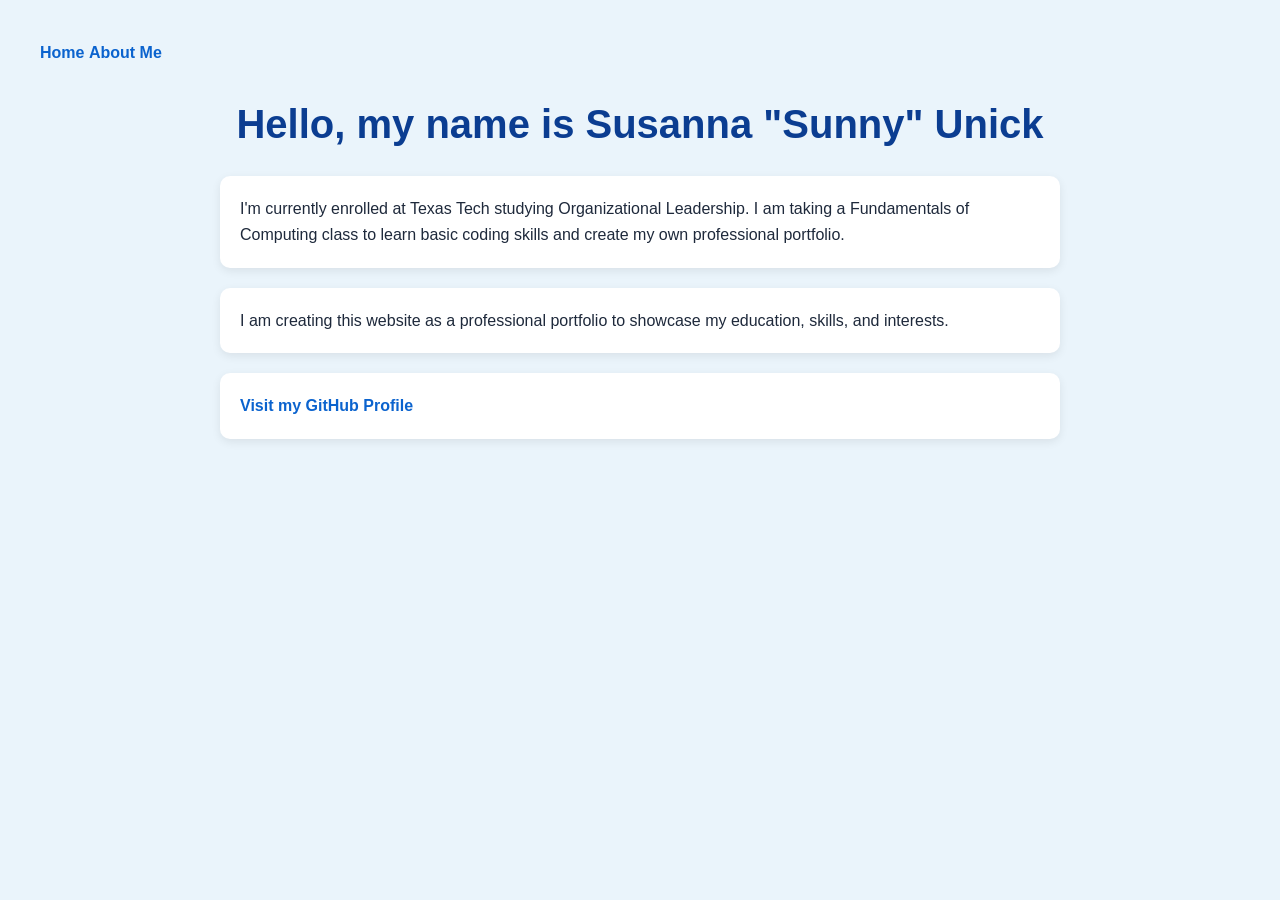
<file: index.html>
<!DOCTYPE html>
<html lang="en">

<head>
    <link rel="stylesheet" href="style.css">
    <meta charset="UTF-8">
    <meta name="viewport" content="width=device-width, initial-scale=1.0">
    <title>Susanna Unick - Personal Profile</title>
</head>
<body>
    <nav>
    <a href="index.html">Home</a>
    <a href="about.html">About Me</a>
</nav>

    <h1>Hello, my name is Susanna "Sunny" Unick</h1>

    <p>
        I'm currently enrolled at Texas Tech studying Organizational Leadership.
        I am taking a Fundamentals of Computing class to learn basic coding skills
        and create my own professional portfolio.
    </p>
     <p>
            I am creating this website as a professional portfolio to
            showcase my education, skills, and interests.
        </p>
      <p>
        <a href="https://github.com/sunnywrites">
            Visit my GitHub Profile
        </a>
    </p>

</body>

</html>
</file>
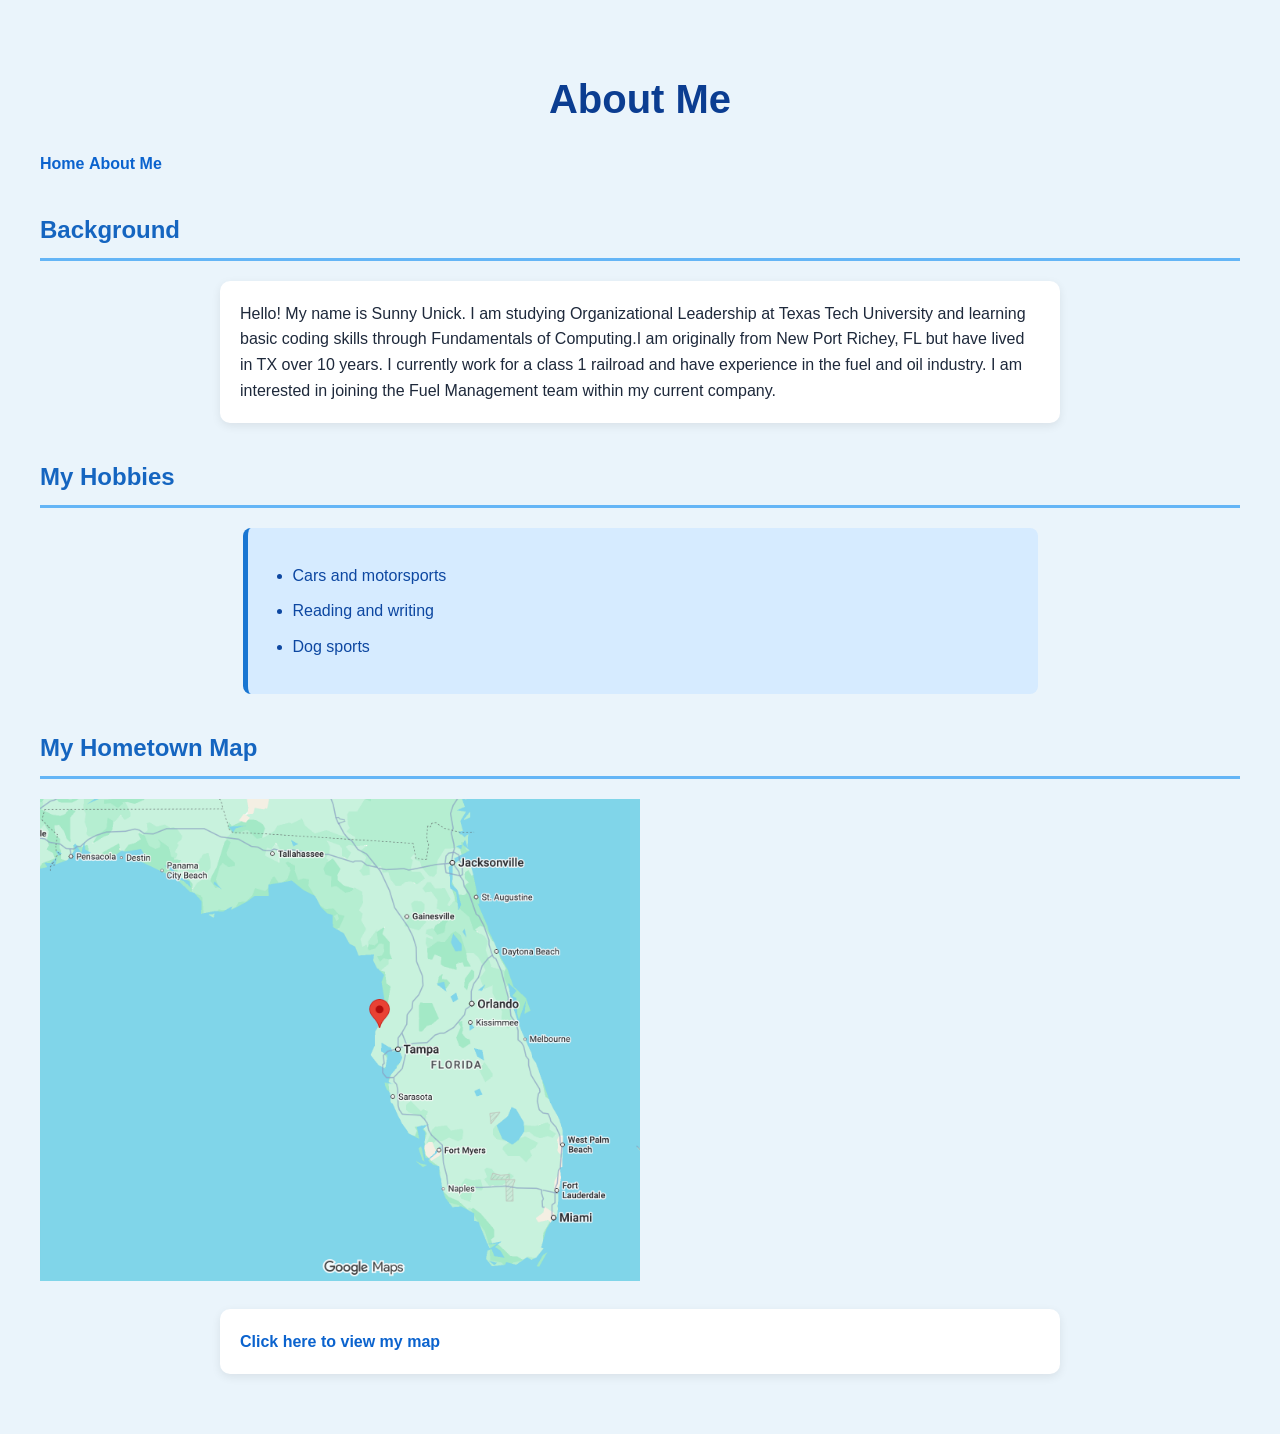
<file: about.html>
<!DOCTYPE html>
<html lang="en">
<head>
    <meta charset="UTF-8">
    <meta name="viewport" content="width=device-width, initial-scale=1.0">
    <title>About Me - Susanna Unick</title>
    <link rel="stylesheet" href="style.css">
</head>

<body>

    <header>
        <h1>About Me</h1>

        <nav>
            <a href="index.html">Home</a>
            <a href="about.html">About Me</a>
        </nav>
    </header>

    <main>
        <h2>Background</h2>

        <p>
            Hello! My name is Sunny Unick. I am studying Organizational
            Leadership at Texas Tech University and learning basic coding
            skills through Fundamentals of Computing.I am originally from New Port Richey, FL but have lived in TX over 10 years. I currently work for a class 1 railroad and have experience in the fuel and oil industry. I am interested in joining the Fuel Management team within my current company. 
        </p>
    </main>
       <h2>My Hobbies</h2>

    <ul>
        <li>Cars and motorsports</li>
        <li>Reading and writing</li>
        <li>Dog sports</li>
    </ul>

    <h2>My Hometown Map</h2>

    <img src="./map-preview.png" alt="Map Preview" width="600">

    <p>
        <a href="https://share.google/AVAhihamjNCTLoKRt" target="_blank"> Click here to view my map
        </a>
    </p>

</body>

</html>
</file>
<file: style.css>
/* General Page Styling */
body {
    font-family: Arial, Helvetica, sans-serif;
    background-color: #EAF4FB;
    color: #1E293B;
    margin: 0;
    padding: 40px;
    line-height: 1.6;
}
/* Main Heading */
h1 {
    color: #0B3D91;
    text-align: center;
    font-size: 2.5rem;
    margin-bottom: 20px;
}
/* Section Heading */
h2 {
    color: #1565C0;
    border-bottom: 3px solid #64B5F6;
    padding-bottom: 8px;
    margin-top: 35px;
}
/* Paragraphs */
p { 
    background-color: #FFFFFF; 
    padding: 20px;
    border-radius: 10px;
    box-shadow: 0 3px 10px rgba(0, 0, 0, 0.08);
    max-width: 800px;
    margin: 20px auto;
}
/* Hobbies List */ 
ul { 
    background-color: #D6EBFF; 
    max-width: 700px; 
    margin: 20px auto; 
    padding: 25px 45px; 
    border-left: 5px solid #1976D2; 
    border-radius: 8px;
}
li { 
    margin: 10px 0; 
    color: #0D47A1; 
    font-weight: 500; 
} 
/* GitHub Link */ 
a { 
    color: #0B63CE; 
    font-weight: bold; 
    text-decoration: none; 
} 
a:hover { 
    color: #003C8F; 
    text-decoration: underline; 
    body {
    margin: 0;
}
}
</file>
